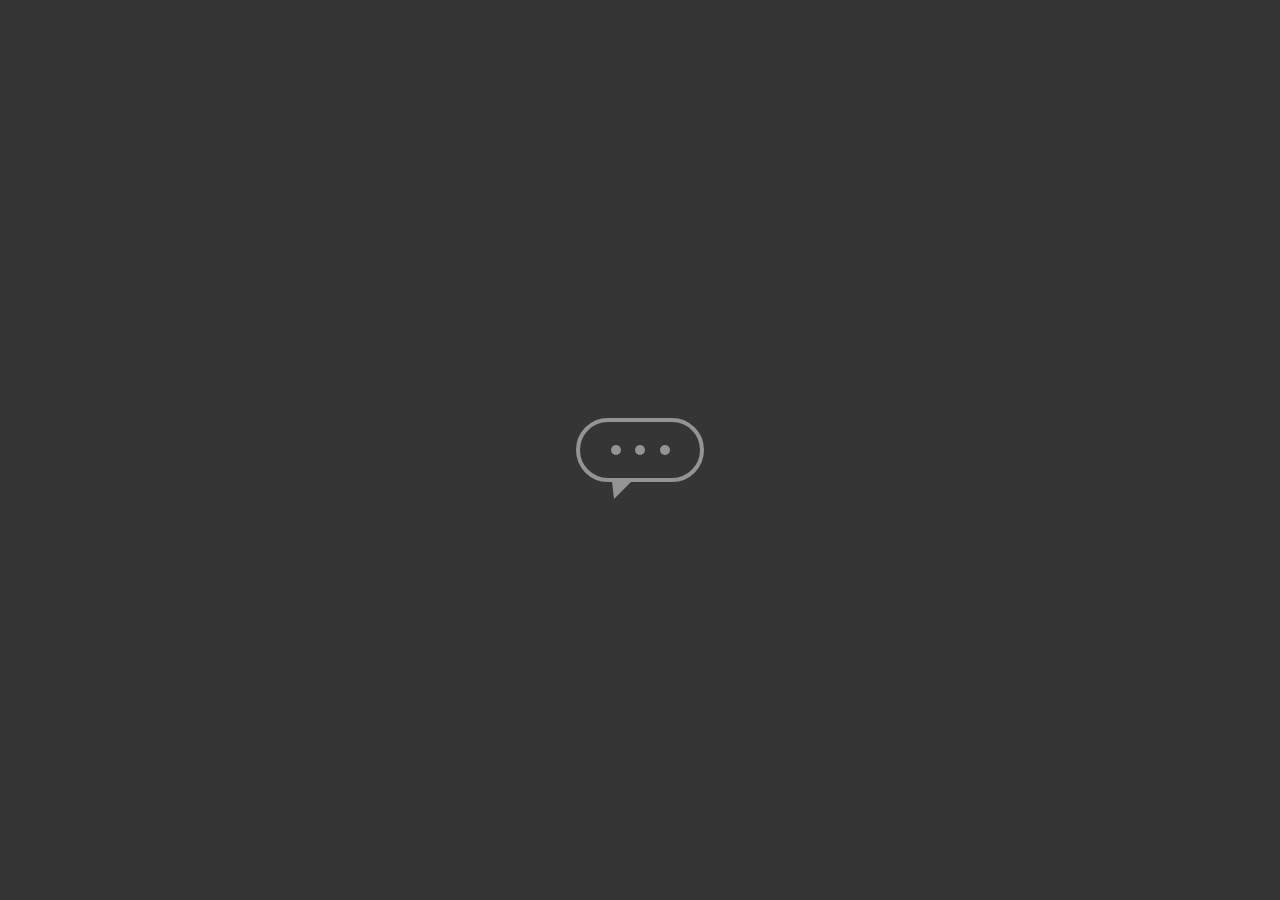
<file: CSS/Icone Chat/index.html>
<!DOCTYPE html>
<html lang="en">
<head>
    <meta charset="UTF-8">
    <meta http-equiv="X-UA-Compatible" content="IE=edge">
    <meta name="viewport" content="width=device-width, initial-scale=1.0">
    <link rel="stylesheet" href="style.css">
    <title>Chat</title>
</head>
<body>
    <main class="wrapper">
        <div class="chatbot">
            <div class="chatbot_loading"></div>
            <div class="chatbot_loading"></div>
            <div class="chatbot_loading"></div>
        </div>
    </main>
</body>
</html>
</file>
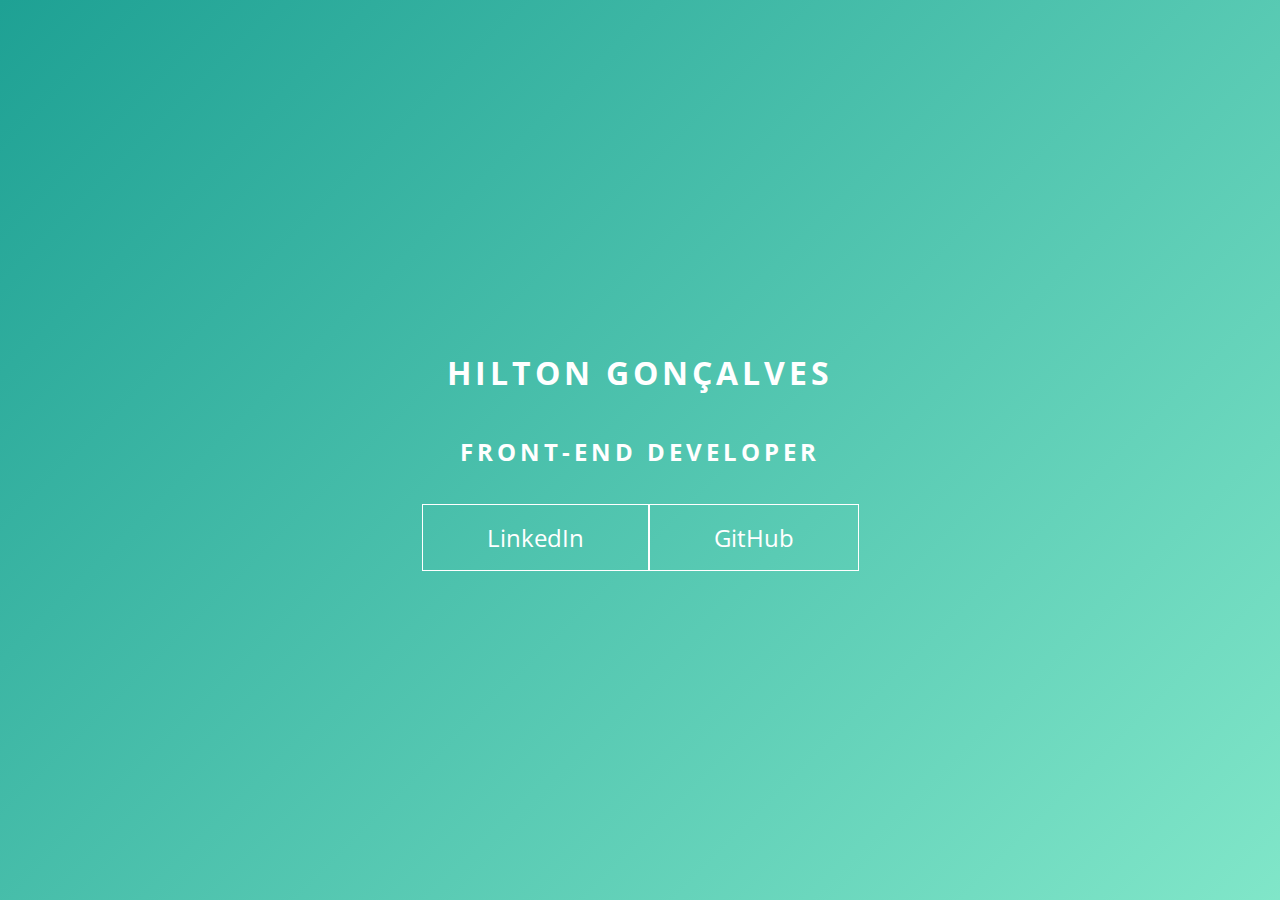
<file: CSS/Keyframes/index.html>
<!DOCTYPE html>
<html lang="en">
<head>
    <meta charset="UTF-8">
    <meta http-equiv="X-UA-Compatible" content="IE=edge">
    <meta name="viewport" content="width=device-width, initial-scale=1.0">
    <link rel="stylesheet" href="style.css">
    <title>Keyframes</title>
</head>
<body>
    <main class="wrapper">
        <h1>Hilton Gonçalves</h1>
        <h2>Front-end Developer</h2>
        <div class="social-media">
            <a href="#">LinkedIn</a>
            <a href="#">GitHub</a>
        </div>
    </main>
</body>
</html>
</file>
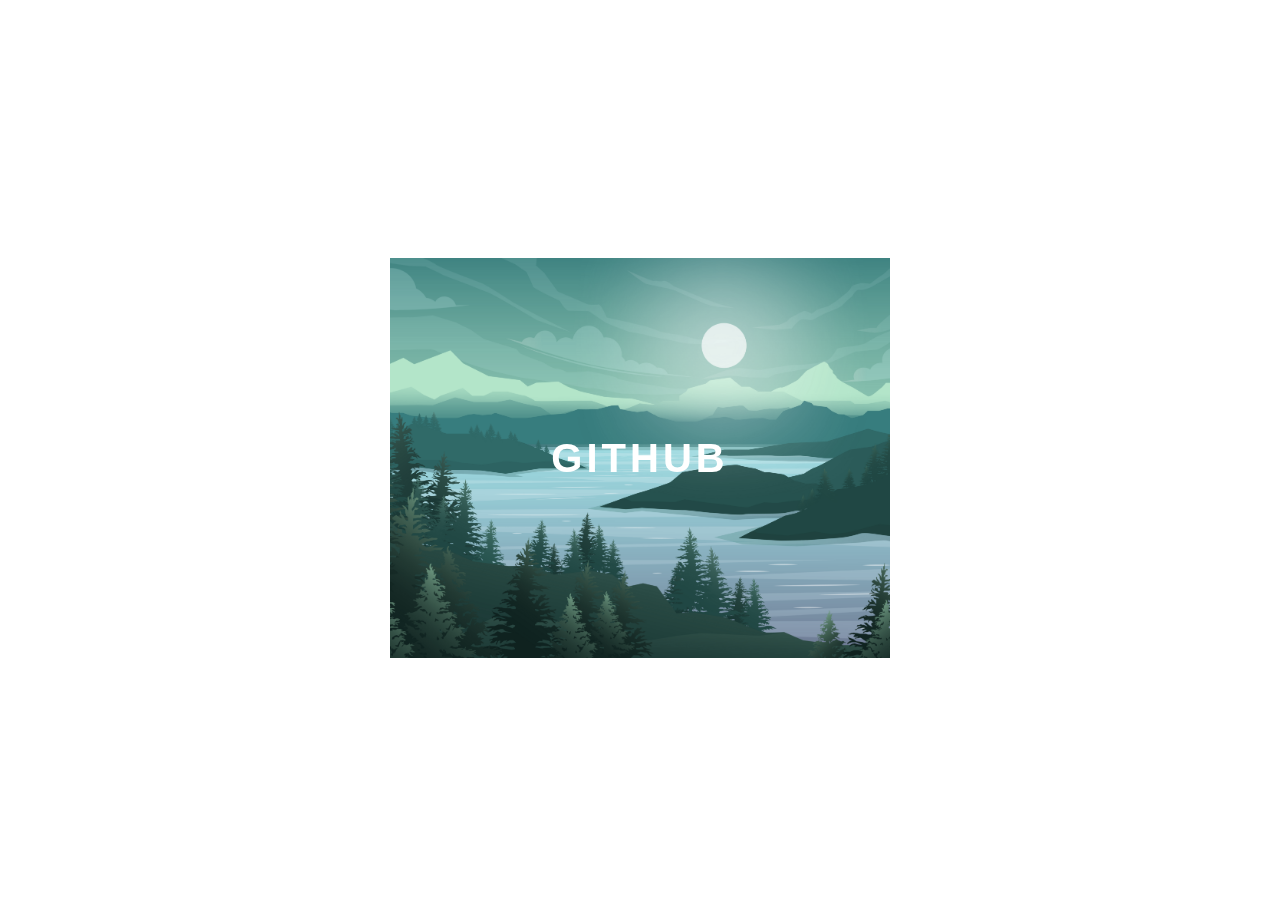
<file: CSS/landscape/index.html>
<!DOCTYPE html>
<html lang="en">
<head>
    <meta charset="UTF-8">
    <meta http-equiv="X-UA-Compatible" content="IE=edge">
    <meta name="viewport" content="width=device-width, initial-scale=1.0">
    <title>Transitions</title>
    <link rel="stylesheet" href="style.css">
</head>
<body>
    <div class="container">
        <div class="card">
            <div class="card-wrapper">
                <h2>GitHub</h2>
                <p>Veja meus projetos!</p>
            </div>
        </div>
    </div>
</body>
</html>
</file>
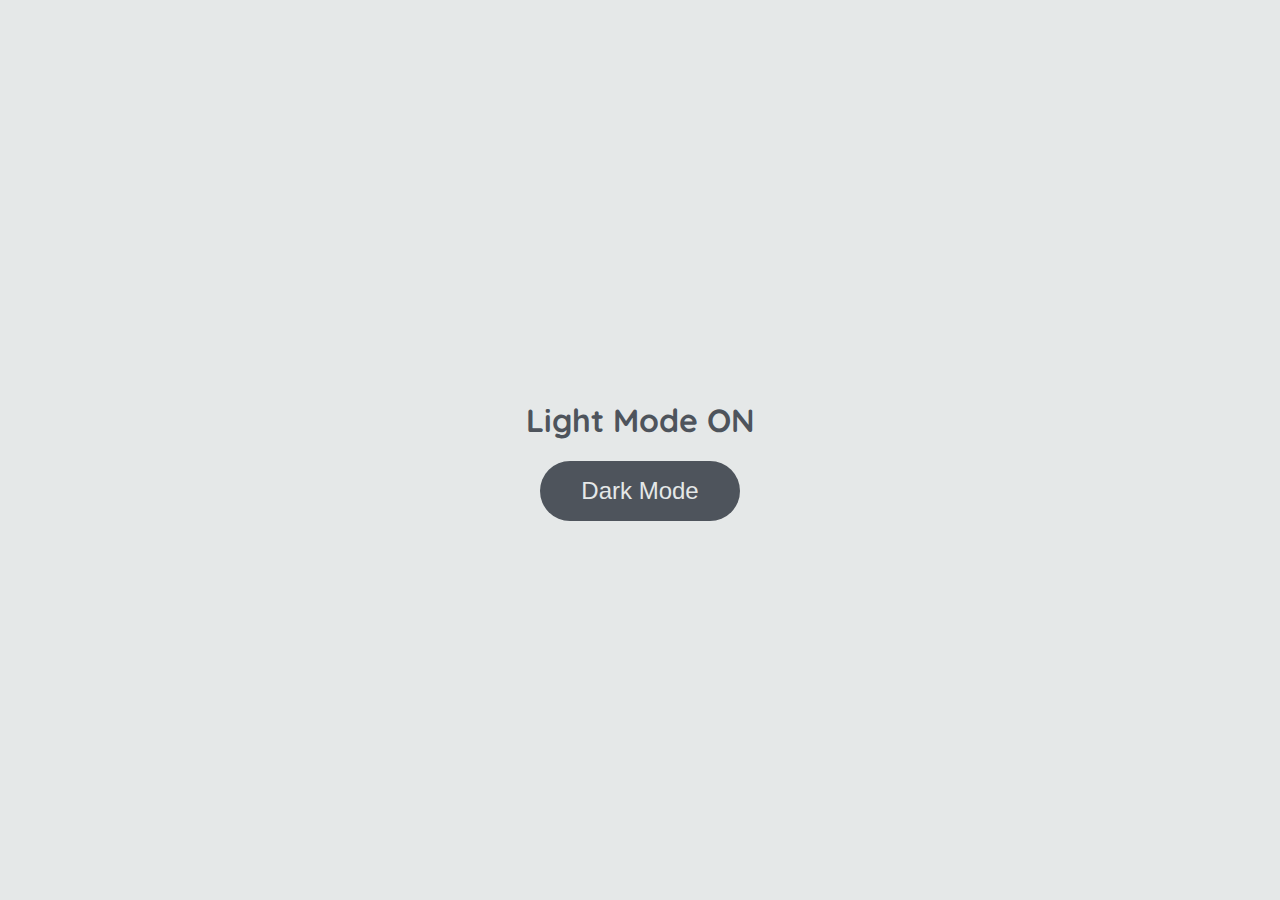
<file: Javascript/Exercicios/DarkMode/index.html>
<!DOCTYPE html>
<html lang="en">
<head>
    <meta charset="UTF-8">
    <meta http-equiv="X-UA-Compatible" content="IE=edge">
    <meta name="viewport" content="width=device-width, initial-scale=1.0">
    <link rel="stylesheet" href="style.css">
    <title>Dark Mode</title>
</head>
<body>
    <main>
			<h1 id="page-title">Light Mode ON</h1>
			<button aria-label="selecionar-modo" id="mode-selector">Dark Mode</button>
    </main>
    <script src="script.js"></script>
</body>
</html>
</file>
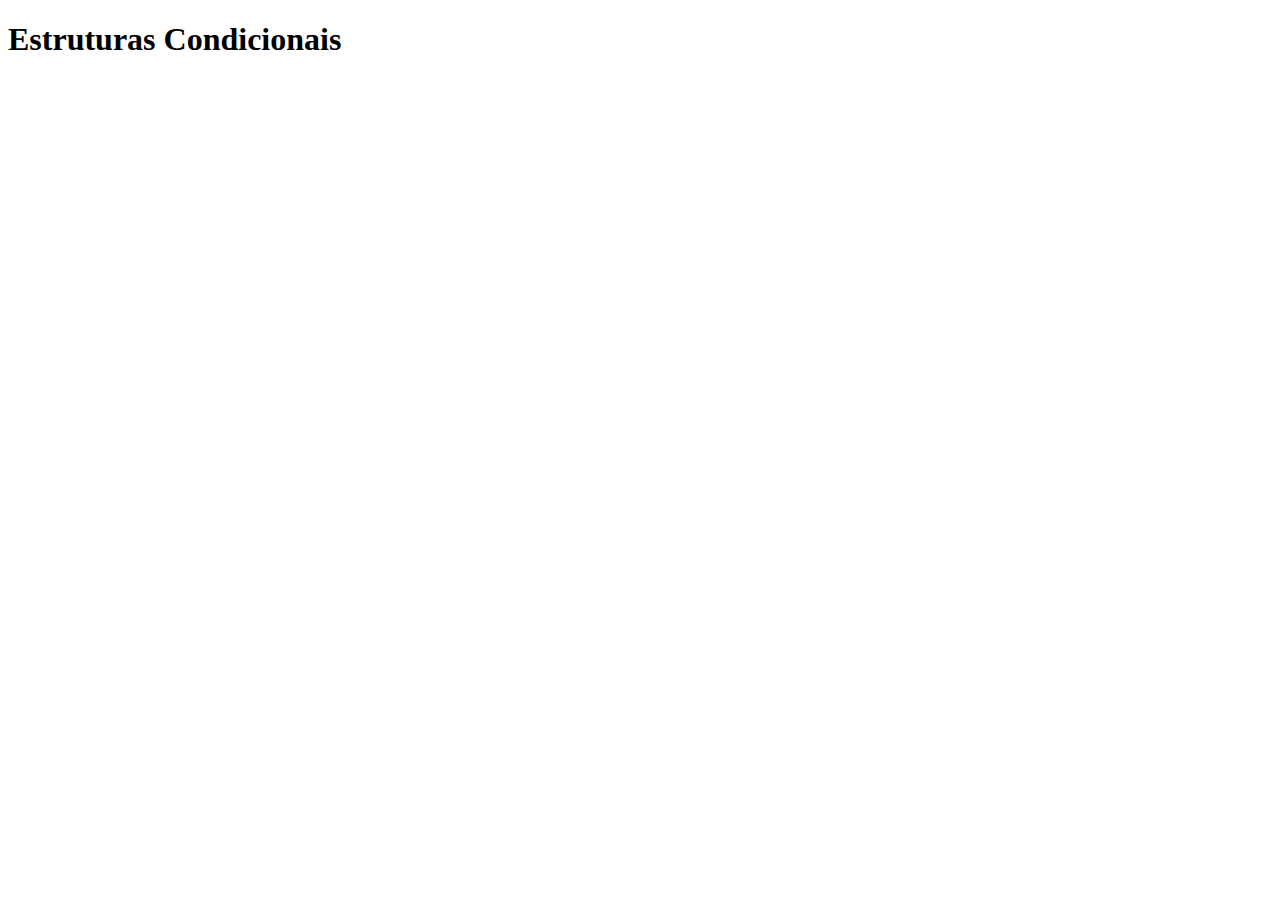
<file: Javascript/Sintaxe Basica/Estruturas Condicionais/index.html>
<!DOCTYPE html>
<html lang="en">
<head>
    <meta charset="UTF-8">
    <meta http-equiv="X-UA-Compatible" content="IE=edge">
    <meta name="viewport" content="width=device-width, initial-scale=1.0">
    <title>Estruturas Condicionais</title>
</head>
<body>
    <h1>Estruturas Condicionais</h1>
    <script src="script.js"></script>
</body>
</html>
</file>
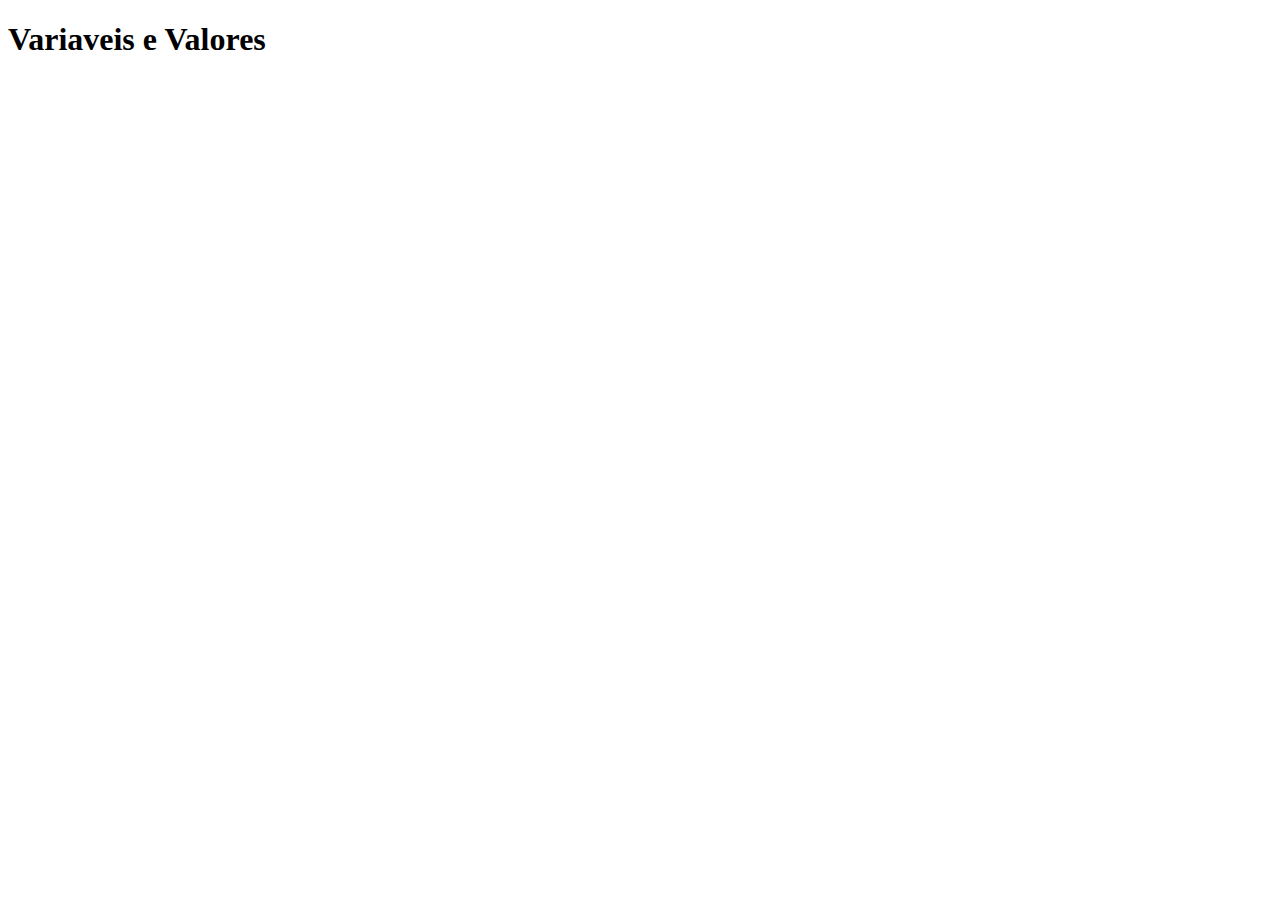
<file: Javascript/Sintaxe Basica/Variaveis e Valores/index.html>
<!DOCTYPE html>
<html lang="en">
<head>
    <meta charset="UTF-8">
    <meta http-equiv="X-UA-Compatible" content="IE=edge">
    <meta name="viewport" content="width=device-width, initial-scale=1.0">
    <title>Variaveis e Valores</title>
</head>
<body>
    <h1>Variaveis e Valores</h1>
    <script src="script.js"></script>
</body>
</html>
</file>
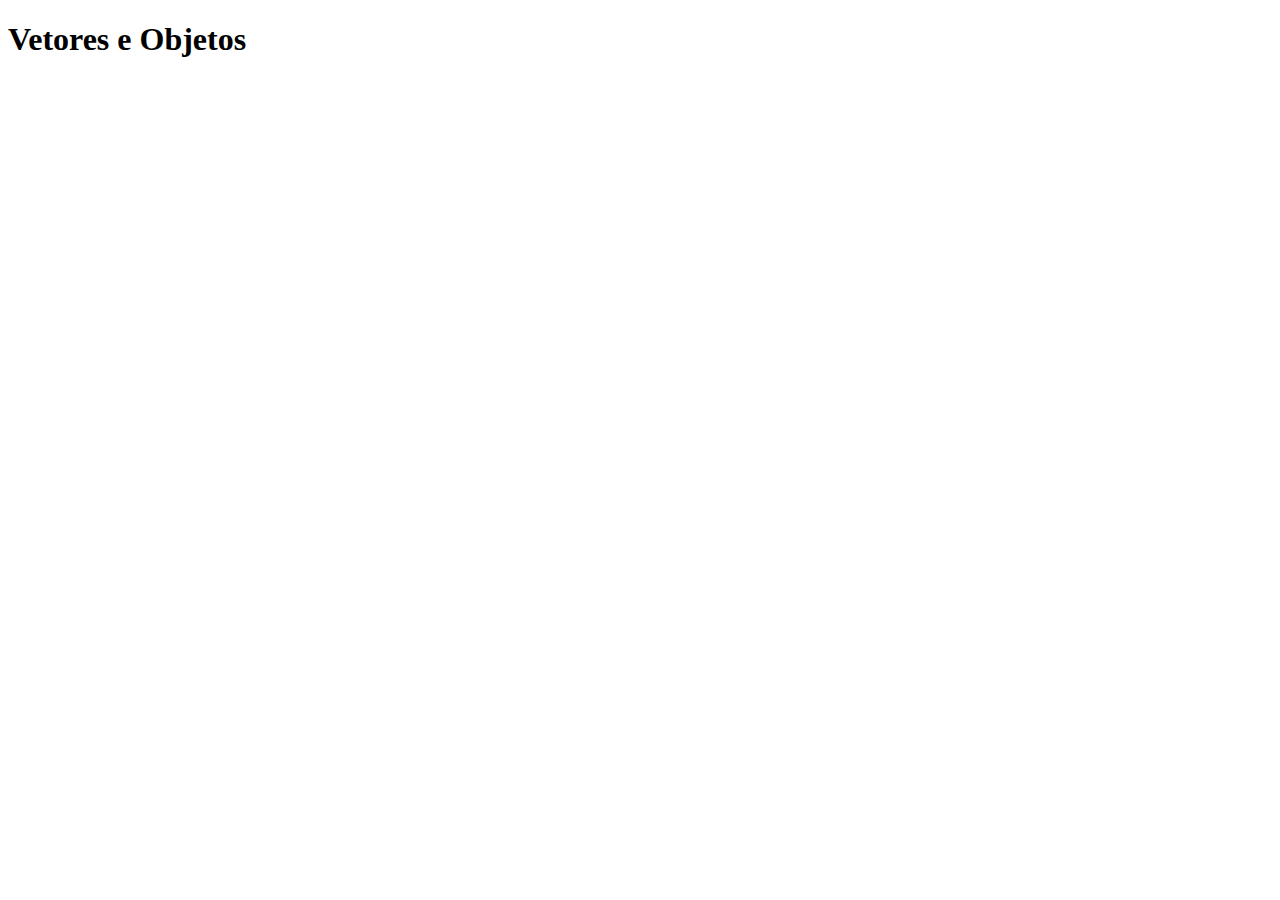
<file: Javascript/Sintaxe Basica/Vetores e Objetos/index.html>
<!DOCTYPE html>
<html lang="en">
<head>
    <meta charset="UTF-8">
    <meta http-equiv="X-UA-Compatible" content="IE=edge">
    <meta name="viewport" content="width=device-width, initial-scale=1.0">
    <title>Vetores e Objetos</title>
</head>
<body>
    <h1>Vetores e Objetos</h1>
    <script src="script.js"></script>
</body>
</html>
</file>
<file: CSS/Icone Chat/style.css>
body {
    margin: 0;
    padding: 0;
    font-family: sans-serif;
}

.wrapper {
    height: 100vh;
    width: 100vw;
    background-color: rgb(53, 53, 53);
    display: flex;
    justify-content: center;
    align-items: center;
}

.chatbot {
    height: 4rem;
    width: 8rem;
    border-radius: 36px;
    border: 4px solid #949494;
    padding: 0 1rem;
    box-sizing: border-box;
    display: flex;
    justify-content: space-evenly;
    align-items: center;
    position: relative;
    transform: translateY(0);
    animation: chatTranslate 2s ease-in-out infinite;
}

.chatbot::before {
    content: '';
    width: 0;
    height: 0;
    position: absolute;
    bottom: -1.3rem;
    left: 2rem;
    border-left: 2px solid transparent;
    border-right: 17px solid transparent;
    border-top: 17px solid #949494;
}

.chatbot_loading {
    height: 10px;
    width: 10px;
    border-radius: 50%;
    background-color: #949494;
    transform: scale(1);
}

.chatbot_loading:nth-child(1) {
    animation: pulse 1.5s ease-in-out infinite;
}

.chatbot_loading:nth-child(2) {
    animation: pulse 1.5s ease-in-out infinite;
    animation-delay: 0.2s;
}

.chatbot_loading:nth-child(3) {
    animation: pulse 1.5s ease-in-out infinite;
    animation-delay: 0.4s;
}

@keyframes pulse {
    0% {
        transform: scale(1);
    }
    50% {
        transform: scale(1.5);
    }
    100% {
        transform: scale(1);
    }
}

@keyframes chatTranslate {
    0% {
        transform: translateY(0);
    }
    50% {
        transform: translateY(15px);
    }
    100% {
        transform: translateY(0%);
    }
}
</file>
<file: CSS/Keyframes/style.css>
@import url('https://fonts.googleapis.com/css2?family=Open+Sans:wght@300&display=swap');

body {
    margin: 0;
    padding: 0;
    color: white;
    font-family: 'Open Sans', sans-serif;
}

.wrapper {
    height: 100vh;
    width: 100vw;
    background: linear-gradient(-45deg, rgb(147, 230, 255), rgb(143, 168, 250), rgb(161, 253, 218), #1ea194);
    background-size: 400% 400%;
    display: flex;
    flex-direction: column;
    justify-content: center;
    align-items: center;
    animation: backgroundTransition 8s ease-in-out infinite;
}

h1 {
    text-transform: uppercase;
    letter-spacing: 4px;
}

h2 {
    text-transform: uppercase;
    letter-spacing: 4px;
}

.social-media {
    margin-top: 1rem;
    display: flex;
}

a {
    text-decoration: none;
    color: white;
    font-size: 24px;
    padding: 1rem 4rem;
    border: 1px solid white;
    min-width: 4rem;
    display: flex;
    justify-content: center;
    align-items: center;
    transition: 0.5s cubic-bezier(0.55, 0.025, 0.675, 0.97);
}

a:hover {
    color: #1ea194;
    background-color: white;
}

@keyframes backgroundTransition {
    0% {
        background-position: 0% 80%;
    }
    50% {
        background-position: 80% 100%;
    }
    100% {
        background-position: 0% 90%;
    }
}
</file>
<file: CSS/landscape/style.css>
body {
    font-family: sans-serif;
}

.container {
    width: 100%;
    height: 100vh;
    display: flex;
    justify-content: center;
    align-items: center;
}

.card {
    height: 400px;
    width: 500px;
    background: url('./landscape.jpg');
    background-position: center;
    background-repeat: no-repeat;
    background-size: cover;
    display: flex;
    justify-content: center;
    align-items: center;
    filter: grayscale(0.5);
    color: white;
    cursor: pointer;
    transition: 0.3s;
}

.card-wrapper {
    text-align: center;
    display: flex;
    flex-direction: column;
    justify-content: center;
    align-items: center;
    position: relative;
}

.card-wrapper::before {
    content: '';
    position: absolute;
    height: 100px;
    width: 100px;
    display: block;
    border: 1px solid white;
    opacity: 0;
    transition: 0.3s;
}

.card-wrapper h2 {
    font-size: 40px;
    text-transform: uppercase;
    letter-spacing: 4px;
    margin: 0;
    transition: 0.3s;
}

.card-wrapper p {
    font-size: 0px;
    visibility: hidden;
    opacity: 0;
    font-weight: bold;
    text-transform: uppercase;
    transition: 0.3s;
}

.card:hover {
    filter: unset;
}

.card:hover > .card-wrapper::before {
    height: 300px;
    width: 400px;
    opacity: 1;
}

.card:hover > .card-wrapper p {
    opacity: 1;
    visibility: visible;
    font-size: 14px;
}
</file>
<file: Javascript/Exercicios/DarkMode/style.css>
@import url('https://fonts.googleapis.com/css2?family=Quicksand:wght@300;400;600&display=swap');

body {
	background-color: #e5e8e8;
	color: #4e545c;
	margin: 0;
	font-family: 'Quicksand';
}

body.dark-mode {
	background-color: #000401;
	color: #e5e8e8;
}

main {
	height: 100vh;
	width: 100%;
	display: flex;
	flex-direction: column;
	align-items: center;
	justify-content: center;
}

footer {
	width: 100%;
	background-color: #4e545c;
	padding: 16px;
	color: #e5e8e8;
	position: fixed;
	bottom: 0;
	text-align: center;
	font-weight: 400;
}

footer.dark-mode {
	background-color: #8d9797;
	color: #000401;
}

button {
	border-radius: 40px;
	font-size: 1.5rem;
	height: 60px;
	width: 200px;
	border: none;
	background-color: #4e545c;
	color: #e5e8e8;
	transition: all 0.5s linear;
}

button:hover {
	background-color: #000401;
}

button.dark-mode {
	background-color: #e5e8e8;
	color: #4e545c;
}

button.dark-mode:hover {
	background-color: #4e545c;
	color: #e5e8e8;
}
</file>
